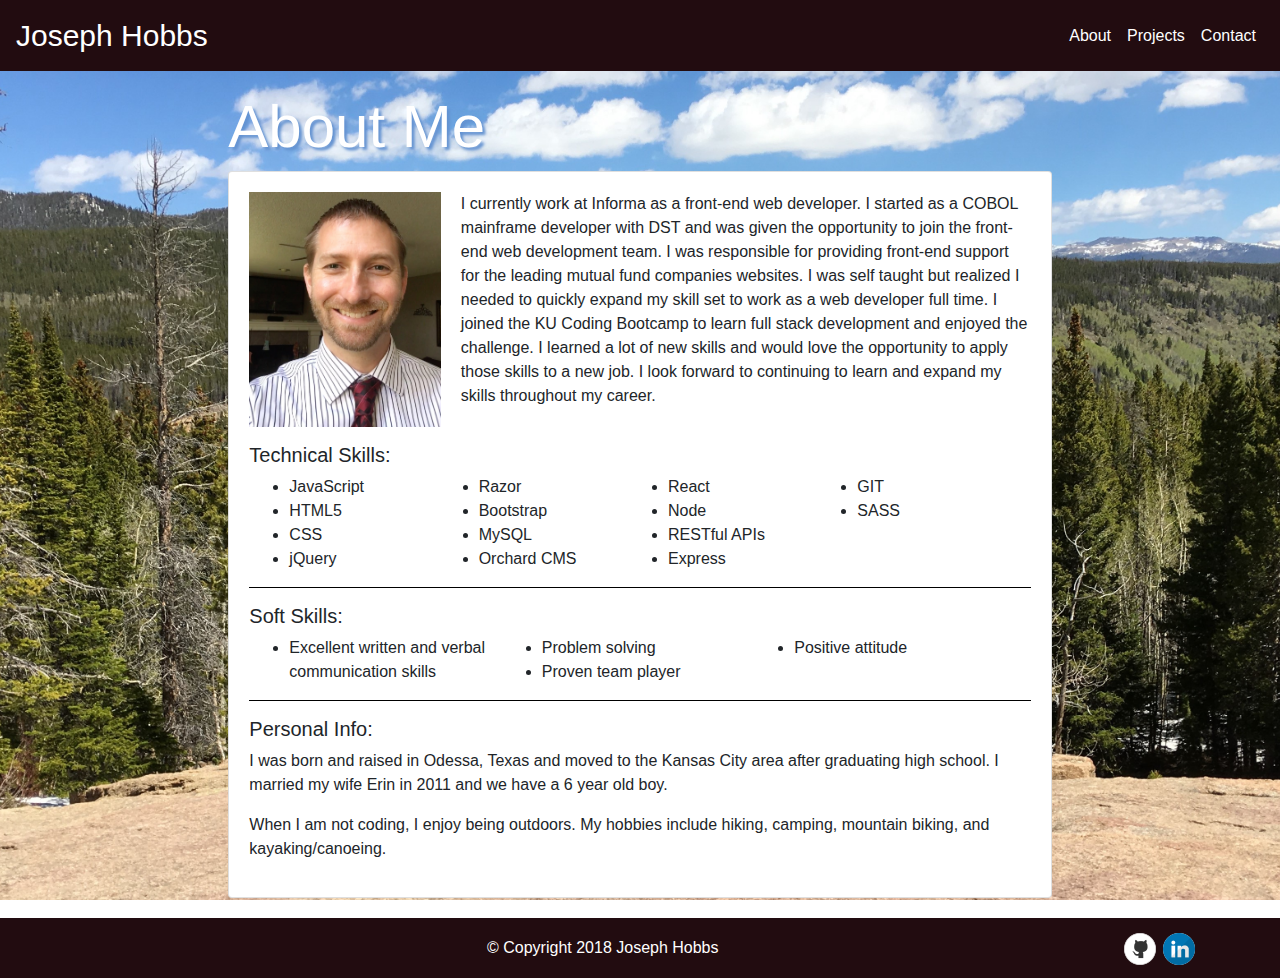
<file: index.html>
<!DOCTYPE html>
<html lang="en-us">

<head>
  <meta charset="UTF-8">
  <meta name="viewport" content="width=device-width, initial-scale=1">
  <title>Joseph Hobbs</title>
  <link rel="stylesheet" href="https://maxcdn.bootstrapcdn.com/bootstrap/4.0.0/css/bootstrap.min.css" integrity="sha384-Gn5384xqQ1aoWXA+058RXPxPg6fy4IWvTNh0E263XmFcJlSAwiGgFAW/dAiS6JXm"
    crossorigin="anonymous">
  <script src="https://code.jquery.com/jquery-3.3.1.min.js" integrity="sha256-FgpCb/KJQlLNfOu91ta32o/NMZxltwRo8QtmkMRdAu8="
    crossorigin="anonymous"></script>
  <script src="https://maxcdn.bootstrapcdn.com/bootstrap/4.0.0/js/bootstrap.min.js" integrity="sha384-JZR6Spejh4U02d8jOt6vLEHfe/JQGiRRSQQxSfFWpi1MquVdAyjUar5+76PVCmYl"
    crossorigin="anonymous"></script>
  <link rel="stylesheet" href="https://cdnjs.cloudflare.com/ajax/libs/animate.css/3.5.2/animate.min.css" integrity="sha384-OHBBOqpYHNsIqQy8hL1U+8OXf9hH6QRxi0+EODezv82DfnZoV7qoHAZDwMwEJvSw"
    crossorigin="anonymous">
  <link rel="stylesheet" type="text/css" href="assets/css/style.css">
</head>

<body>
  <nav class="navbar navbar-expand-lg">
    <a class="navbar-brand" id="name-header" href="#">Joseph Hobbs</a>
    <button class="navbar-toggler custom-toggler" type="button" data-toggle="collapse" data-target="#navbarNavAltMarkup" aria-controls="navbarNavAltMarkup"
      aria-expanded="false" aria-label="Toggle navigation">
      <span class="navbar-toggler-icon"></span>
    </button>
    <div class="collapse navbar-collapse" id="navbarNavAltMarkup">
      <div class="navbar-nav ml-auto">
        <a class="nav-item nav-link active" href="index.html">About
          <span class="sr-only">(current)</span>
        </a>
        <a class="nav-item nav-link active" href="portfolio.html">Projects</a>
        <a class="nav-item nav-link active" href="#" id="contact">Contact</a>
      </div>
    </div>
  </nav>

  <div class="container-fluid main-div">
    <div class="row">
      <div class="col-md-2"></div>
      <div class="col-md-8 col-sm-12 main-col">
        <h2 class="jumbo-text">About Me</h2>
        <div class="card">
          <div class="card-body">
            <section class="img-text">
              <img class="img-responsive" id="profile-image" src="assets/images/Joe-LinkedIn.jpg" alt="profile picture" />

              <p>
                I currently work at Informa as a front-end web developer. I started as a COBOL mainframe developer with DST and was given the opportunity to join
                the front-end web development team. I was responsible for providing front-end support for the leading mutual 
                fund companies websites. I was self taught but realized I needed to quickly expand my
                skill set to work as a web developer full time. I joined the KU Coding Bootcamp to learn full stack development
                and enjoyed the challenge. I learned a lot of new skills and would love the opportunity to apply those skills
                to a new job. I look forward to continuing to learn and expand my skills throughout my career.
              </p>

              <div class="clear-fix"></div>

              <hr id="top-hr" />

              <h5 class="top-pad">Technical Skills:</h5>
              <div class="list-div">
                <ul id="list1">
                  <li>JavaScript</li>
                  <li>HTML5</li>
                  <li>CSS</li>
                  <li>jQuery</li>
                  <li>Razor</li>
                  <li>Bootstrap</li>
                  <li>MySQL</li>
                  <li>Orchard CMS</li>
                  <li>React</li>
                  <li>Node</li>
                  <li>RESTful APIs</li>
                  <li>Express</li>
                  <li>GIT</li>
                  <li>SASS</li>
                </ul>
              </div>
              <hr />

              <h5>Soft Skills:</h5>
              <div class="list-div">
                <ul id="list2">
                  <li>Excellent written and verbal communication skills</li>
                  <li>Problem solving</li>
                  <li>Proven team player</li>
                  <li>Positive attitude</li>
                </ul>
              </div>
              <hr />

              <h5>Personal Info:</h5>
              <p>
                I was born and raised in Odessa, Texas and moved to the Kansas City area after graduating high school. I married my wife
                Erin in 2011 and we have a 6 year old boy.
              </p>
              <p>
                When I am not coding, I enjoy being outdoors. My hobbies include hiking, camping, mountain biking, and kayaking/canoeing.
              </p>
            </section>
          </div>
        </div>
      </div>


      <div class="col-md-2"></div>
    </div>
  </div>

  <div class="row">
    <div class="space"></div>
  </div>

  <footer class="footer">
    <div class="container">
      <div class="text-center footer-text">&copy; Copyright 2018 Joseph Hobbs
        <div class="social-icons">
          <a href="https://github.com/schosev" target="_blank">
            <img src="assets/images/github.png" alt="github icon" class="social" />
          </a>
          <a href="https://www.linkedin.com/in/joseph-hobbs-912861156/" target="_blank">
            <img src="assets/images/linkedin.png" alt="linkedin icon" class="social" />
          </a>
        </div>
      </div>
    </div>
  </footer>

  <!-- Modal -->
  <div class="modal fade" id="contactModal" tabindex="-1" role="dialog" aria-labelledby="exampleModalCenterTitle"
    aria-hidden="true">
    <div class="modal-dialog modal-dialog-centered" role="document">
      <div class="modal-content">
        <div class="modal-header">
          <h5 class="modal-title" id="exampleModalLongTitle">Contact Me</h5>
          <button type="button" class="close" data-dismiss="modal" aria-label="Close">
            <span aria-hidden="true">&times;</span>
          </button>

        </div>
        <div class="modal-body contact-body">
          <div class="row">
            <div class="card-body">
              <p>
                <span class="contact-title">Email:</span>
                <a class="contact-link" href="mailto:jhobbs1978@hotmail.com" target="_top">jhobbs1978@hotmail.com</a>
              </p>
              <p>
                <span class="contact-title">Phone:</span> 816-716-6224</p>
              <p>
                <a class="contact-link" href="https://www.linkedin.com/in/joseph-hobbs-912861156/" target="_blank">
                  <span class="contact-title">LinkedIn </span>
                  <img src="assets/images/linkedin.png" alt="linkedin icon" />
                </a>
              </p>
            </div>
          </div>
        </div>
      </div>
    </div>
    <script>
      $("#contact").on("click", function () {
        $('#contactModal').modal("show");
      })
    </script>
</body>

</html>
</file>
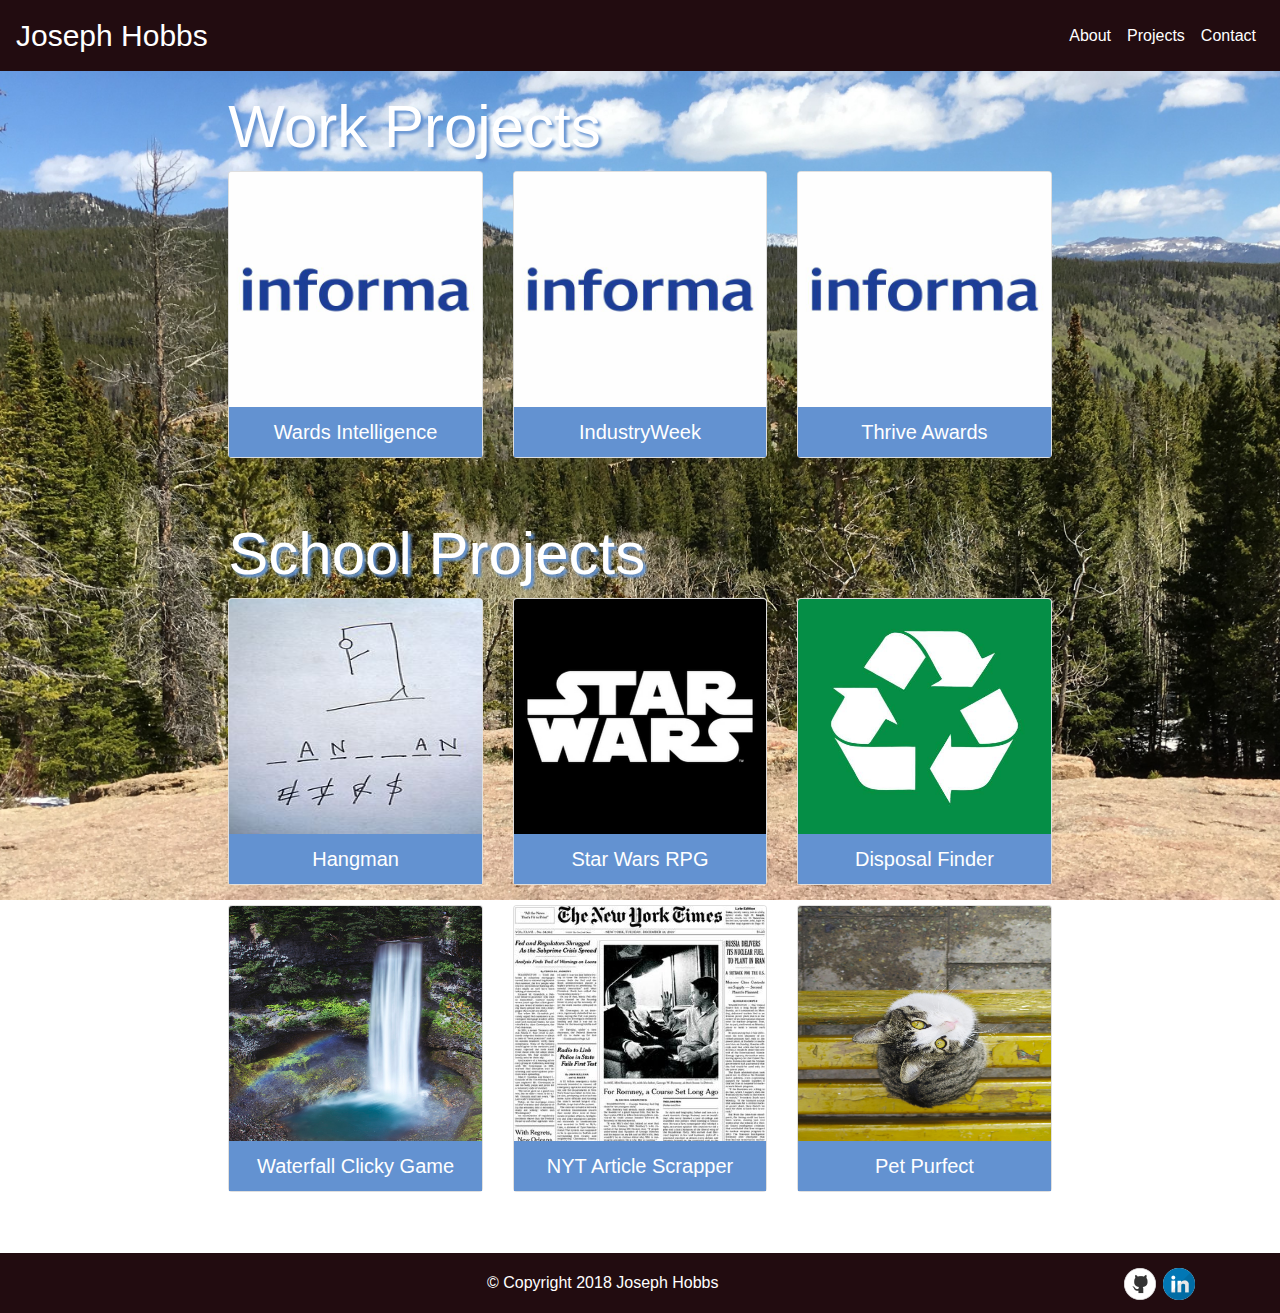
<file: portfolio.html>
<!DOCTYPE html>
<html lang="en-us">

<head>
  <meta charset="UTF-8">
  <meta name="viewport" content="width=device-width, initial-scale=1">
  <title>Joseph Hobbs</title>
  <link rel="stylesheet" href="https://maxcdn.bootstrapcdn.com/bootstrap/4.0.0/css/bootstrap.min.css" integrity="sha384-Gn5384xqQ1aoWXA+058RXPxPg6fy4IWvTNh0E263XmFcJlSAwiGgFAW/dAiS6JXm"
    crossorigin="anonymous">
  <script src="https://code.jquery.com/jquery-3.3.1.min.js" integrity="sha256-FgpCb/KJQlLNfOu91ta32o/NMZxltwRo8QtmkMRdAu8="
    crossorigin="anonymous"></script>
  <script src="https://maxcdn.bootstrapcdn.com/bootstrap/4.0.0/js/bootstrap.min.js" integrity="sha384-JZR6Spejh4U02d8jOt6vLEHfe/JQGiRRSQQxSfFWpi1MquVdAyjUar5+76PVCmYl"
    crossorigin="anonymous"></script>
  <link rel="stylesheet" href="https://cdnjs.cloudflare.com/ajax/libs/animate.css/3.5.2/animate.min.css" integrity="sha384-OHBBOqpYHNsIqQy8hL1U+8OXf9hH6QRxi0+EODezv82DfnZoV7qoHAZDwMwEJvSw"
    crossorigin="anonymous">
  <link rel="stylesheet" type="text/css" href="assets/css/style.css">
</head>

<body>
  <nav class="navbar navbar-expand-lg">
    <a class="navbar-brand" id="name-header" href="index.html">Joseph Hobbs</a>
    <button class="navbar-toggler custom-toggler" type="button" data-toggle="collapse" data-target="#navbarNavAltMarkup" aria-controls="navbarNavAltMarkup"
      aria-expanded="false" aria-label="Toggle navigation">
      <span class="navbar-toggler-icon"></span>
    </button>
    <div class="collapse navbar-collapse" id="navbarNavAltMarkup">
      <div class="navbar-nav ml-auto">
        <a class="nav-item nav-link active" href="index.html">About
          <span class="sr-only">(current)</span>
        </a>
        <a class="nav-item nav-link active" href="portfolio.html">Projects</a>
        <a class="nav-item nav-link active" href="#" id="contact">Contact</a>
      </div>
    </div>
  </nav>

  <div class="container-fluid main-div">
    <div class="row">
      <div class="col-md-2"></div>
      <div class="col-md-8 col-sm-12 main-col">
        <h2 class="jumbo-text">Work Projects</h2>
        <div class="card" id="port-main-card">
          <div class="row port-row">
            <div class="col-lg-4 col-md-6 col-sm-6 col-xs-12">
                <div class="card card-port">
                  <img class="card-img-top" src="assets/images/informa.jpg" alt="Wards Image">
                  <div class="card-body port-card-body text-center">
                    Wards Intelligence
                  </div>
                  <div class="animated pulse hover-text">
                    <p class="skill-port">Example of a full eCommerce site developed using the Orchard CMS.  Updated base templates with Razor code changes and HTML and CSS changes. </p>
                    <br />
                    <p>
                      <a href="https://store.wardsintelligence.com/" target="_blank">Visit the website</a>
                    </p>
                  </div>
                </div>
              </div>
              <div class="col-lg-4 col-md-6 col-sm-6 col-xs-12">
                <div class="card card-port">
                  <img class="card-img-top" src="assets/images/informa.jpg" alt="IndustryWeek Image">
                  <div class="card-body port-card-body text-center">
                    IndustryWeek
                  </div>
                  <div class="animated pulse hover-text">
                    <p class="skill-port">Example of single item eCommerce site developed using the Orchard CMS.  Updated base templates with Razor code changes and HTML and CSS changes. </p>
                    <br />
                    <p>
                      <a href="https://bestplants.industryweek.com/" target="_blank">Visit the website</a>
                    </p>
                  </div>
                </div>
              </div>
              <div class="col-lg-4 col-md-6 col-sm-6 col-xs-12">
                <div class="card card-port">
                  <img class="card-img-top" src="assets/images/informa.jpg" alt="Thrive Awards Image">
                  <div class="card-body port-card-body text-center">
                    Thrive Awards
                  </div>
                  <div class="animated pulse hover-text">
                    <p class="skill-port">Example of single item eCommerce site developed using the Orchard CMS.  Updated base templates with Razor code changes and HTML and CSS changes. </p>
                    <br />
                    <p>
                      <a href="https://checkout.thriveawards.com/" target="_blank">Visit the website</a>
                    </p>
                  </div>
                </div>
              </div>
            </div>
          </div>
        </div>
      </div>

    <div class="row">
      <div class="col-md-2"></div>
      <div class="col-md-8 col-sm-12 main-col">
        <h2 class="jumbo-text">School Projects</h2>
        <div class="card" id="port-main-card">
          <div class="row port-row">

            <div class="col-lg-4 col-md-6 col-sm-6 col-xs-12">
              <div class="card card-port">
                <img class="card-img-top" src="assets/images/hangman_game.jpg" alt="Hangman Image">
                <div class="card-body port-card-body text-center">
                  Hangman
                </div>
                <div class="animated pulse hover-text">
                  <p class="skill-port">Skills: </p>
                  <p>HTML, CSS, Javascript, Bootstrap</p>
                  <p>
                    <a href="https://schosev.github.io/hangman-game/" target="_blank">Visit the website</a>
                  </p>
                  <p>
                    <a href="https://github.com/schosev/hangman-game" target="_blank">See the code</a>
                  </p>
                </div>
              </div>
            </div>
            <div class="col-lg-4 col-md-6 col-sm-6 col-xs-12">
              <div class="card card-port">
                <img class="card-img-top" src="assets/images/star-wars.jpg" alt="Star Wars RPG Image">
                <div class="card-body port-card-body text-center">
                  Star Wars RPG
                </div>
                <div class="animated pulse hover-text">
                  <p class="skill-port">Skills: </p>
                  <p>HTML, CSS, Javascript, Jquery</p>
                  <p>
                    <a href="https://schosev.github.io/week-4-game/" target="_blank">Visit the website</a>
                  </p>
                  <p>
                    <a href="https://github.com/schosev/week-4-game" target="_blank">See the code</a>
                  </p>
                </div>
              </div>
            </div>
            <div class="col-lg-4 col-md-6 col-sm-6 col-xs-12">
              <div class="card card-port">
                <img class="card-img-top" src="assets/images/recycling.jpg" alt="Disposal Finder Image">
                <div class="card-body port-card-body text-center">
                  Disposal Finder
                </div>
                <div class="animated pulse hover-text">
                  <p class="skill-port">Skills: </p>
                  <p>API, AJAX, Firebase, google maps, HTML, CSS, Materialize, Javascript, Jquery</p>
                  <p>
                    <a href="https://schosev.github.io/recycling_project/#!" target="_blank">Visit the website</a>
                  </p>
                  <p>
                    <a href="https://github.com/schosev/recycling_project" target="_blank">See the code</a>
                  </p>
                </div>
              </div>
            </div>
            <div class="col-lg-4 col-md-6 col-sm-6 col-xs-12">
              <div class="card card-port">
                <img class="card-img-top" src="assets/images/waterfall2.jpg" alt="Waterfall Image">
                <div class="card-body port-card-body text-center">
                  Waterfall Clicky Game
                </div>
                <div class="animated pulse hover-text">
                  <p class="skill-port">Skills: </p>
                  <p>React, HTML, CSS, Bootstrap, Javascript</p>
                  <p>
                    <a href="https://schosev.github.io/click-game/" target="_blank">Visit the website</a>
                  </p>
                  <p>
                    <a href="https://github.com/schosev/click-game" target="_blank">See the code</a>
                  </p>
                </div>
              </div>
            </div>
            <div class="col-lg-4 col-md-6 col-sm-6 col-xs-12">
              <div class="card card-port">
                <img class="card-img-top" src="assets/images/nyt.jpg" alt="Waterfall Image">
                <div class="card-body port-card-body text-center">
                  NYT Article Scrapper
                </div>
                <div class="animated pulse hover-text">
                  <p class="skill-port">Skills: </p>
                  <p>React, API, Node, Express, MongoDB, Mongoose, Heroku, HTML, CSS, Bootstrap, Javascript</p>
                  <p>
                    <a href="https://frozen-lowlands-61002.herokuapp.com/" target="_blank">Visit the website</a>
                  </p>
                  <p>
                    <a href="https://github.com/schosev/nyt-react" target="_blank">See the code</a>
                  </p>
                </div>
              </div>
            </div>
            <div class="col-lg-4 col-md-6 col-sm-6 col-xs-12">
              <div class="card card-port">
                <img class="card-img-top" src="assets/images/cat.jpeg" alt="Pet Purfect Image">
                <div class="card-body port-card-body text-center">
                  Pet Purfect
                </div>
                <div class="animated pulse hover-text">
                  <p class="skill-port">Skills: </p>
                  <p>React, API, Node, Express, MySQL, Sequelize, firebase, HTML, CSS, Javascript, Bootstrap, Heroku</p>
                  <p>
                    <a href="https://petpurfect.herokuapp.com/" target="_blank">Visit the website</a>
                  </p>
                  <p>
                    <a href="https://github.com/ggaeth/pet-care-project" target="_blank">See the code</a>
                  </p>
                </div>
              </div>
            </div>
          </div>
          <div class="col-md-2"></div>
        </div>
      </div>
    </div>
  </div>

  <footer class="footer">
    <div class="container">
      <div class="text-center footer-text">&copy; Copyright 2018 Joseph Hobbs
        <div class="social-icons">
          <a href="https://github.com/schosev" target="_blank">
            <img src="assets/images/github.png" alt="github icon" class="social" />
          </a>
          <a href="https://www.linkedin.com/in/joseph-hobbs-912861156/" target="_blank">
            <img src="assets/images/linkedin.png" alt="linkedin icon" class="social" />
          </a>
        </div>
      </div>
    </div>
  </footer>
  <!-- <div class="modal fade animated zoomIn" id="contactModal" tabindex="-1" role="dialog" aria-labelledby="exampleModalCenterTitle"
    aria-hidden="true"> -->
    <div class="modal fade" id="contactModal" tabindex="-1" role="dialog" aria-labelledby="exampleModalCenterTitle"
    aria-hidden="true">
    <div class="modal-dialog modal-dialog-centered" role="document">
      <div class="modal-content">
        <div class="modal-header">
          <h5 class="modal-title" id="exampleModalLongTitle">Contact Me</h5>
          <button type="button" class="close" data-dismiss="modal" aria-label="Close">
            <span aria-hidden="true">&times;</span>
          </button>

        </div>
        <div class="modal-body contact-body">
          <div class="row">
            <div class="card-body">
              <p>
                <span class="contact-title">Email:</span>
                <a class="contact-link" href="mailto:jhobbs1978@hotmail.com" target="_top">jhobbs1978@hotmail.com</a>
              </p>
              <p>
                <span class="contact-title">Phone:</span> 816-716-6224</p>
              <p>
                <a class="contact-link" href="https://www.linkedin.com/in/joseph-hobbs-912861156/" target="_blank">
                  <span class="contact-title">LinkedIn </span>
                  <img src="assets/images/linkedin.png" alt="linkedin icon" />
                </a>
              </p>
            </div>
          </div>
        </div>
      </div>
    </div>
  </div>
  <script>
    $("#contact").on("click", function () {
      $('#contactModal').modal("show");
    })
  </script>
</body>

</html>
</file>
<file: assets/css/style.css>
html {
    position: relative;
    min-height: 100%;
}

body {
  margin-bottom: 60px; /* Margin bottom by footer height */

  background: url(../images/co-view-4.jpg) no-repeat center center fixed; 
  -webkit-background-size: cover;
  -moz-background-size: cover;
  -o-background-size: cover;
  background-size: cover;
}

.clear-fix {
  clear: both;
}

.main-div {
    margin: 20px 0px;
}

hr {
  background-color: #000;
}

.navbar {
    background-color: #220c10;
    color: #ffffff
}

a {
    color: #ffffff;
}

a:hover {
    color: #cdd3d5;
}

.custom-toggler.navbar-toggler {
    border-color: rgb(255,255,255);
}
.custom-toggler .navbar-toggler-icon {
  background-image: url("data:image/svg+xml;charset=utf8,%3Csvg viewBox='0 0 32 32' xmlns='http://www.w3.org/2000/svg'%3E%3Cpath stroke='rgba(255,255,255, 0.7)' stroke-width='2' stroke-linecap='round' stroke-miterlimit='10' d='M4 8h24M4 16h24M4 24h24'/%3E%3C/svg%3E");
}

.card-header, .modal-header {
  background: linear-gradient(to right, #88B7E5, #6392d1);
}

.contact-body {
  background-color: #DBCAB8;
}

.jumbo-text {
  font-size: 60px;
  color: #ffffff;
  text-shadow: 3px 3px 3px #6392d1;
}

.port-card-body {
    background-color: #6392d1;
    color: #ffffff;
    font-size: 20px;
    padding: 10px;
}

.port-row {
    margin-bottom: 20px;
}

.footer {
    position: absolute;
    bottom: 0;
    width: 100%;
    height: 60px; /* Set the fixed height of the footer here */
    line-height: 60px; /* Vertically center the text there */
    background-color: #220c10;
    color: #ffffff;
}

.social-icons {
    float: right;
}

.social {
    margin-left: 3px;
}

img {
    max-height: 235px;
}

#port-main-card {
    margin-bottom: 20px;
    background-color: transparent;
    border: none;
}

.contact-link {
  color: #220c10;
}

.contact-link:hover {
  color: #ff1654;
}

.contact-title {
  font-weight: bold;
}

.card-port {
  position: relative;
  margin-bottom: 20px;
}

.card-port .hover-text {
  position:absolute;
  top: 0px;
  left:0px;
  display: none;
}
  
.card-port:hover .hover-text {
width: 100%;
height: 100%;
background-color: rgba(12, 11, 11, 0.6);
color: white;
display: block;
}

.skill-port {
  margin-bottom: 0px;
  font-weight: bold;
}

.hover-text a {
  color: #ffffff;
  font-weight: bold;
}

#name-header {
    font-size: 30px;
}

#profile-image {
    float: left;
    margin-right: 20px;
}

.list-div {
  margin: 0px 0px 16px 40px;
}

/* make list items responsive */
ul{margin:0; padding:0;}

#list1 {
  -webkit-column-width: 150px;
  -moz-column-width: 150px;
  -o-column-width: 150px;
  -ms-column-width: 150px;
  column-width: 150px;
}

#list2 {
  -webkit-column-width: 200px;
  -moz-column-width: 200px;
  -o-column-width: 200px;
  -ms-column-width: 200px;
  column-width: 200px;
}

@media (max-width: 480px) {
  #profile-image {
    float: none;
    display: block;
    margin-left: auto;
    margin-right: auto;
  }
}

@media (min-width: 1158px) {
  #top-hr {
    display: none;
  }
}

@media (min-width: 1249px) {
  .top-pad {
    margin-top: 16px;
  }
}
</file>
